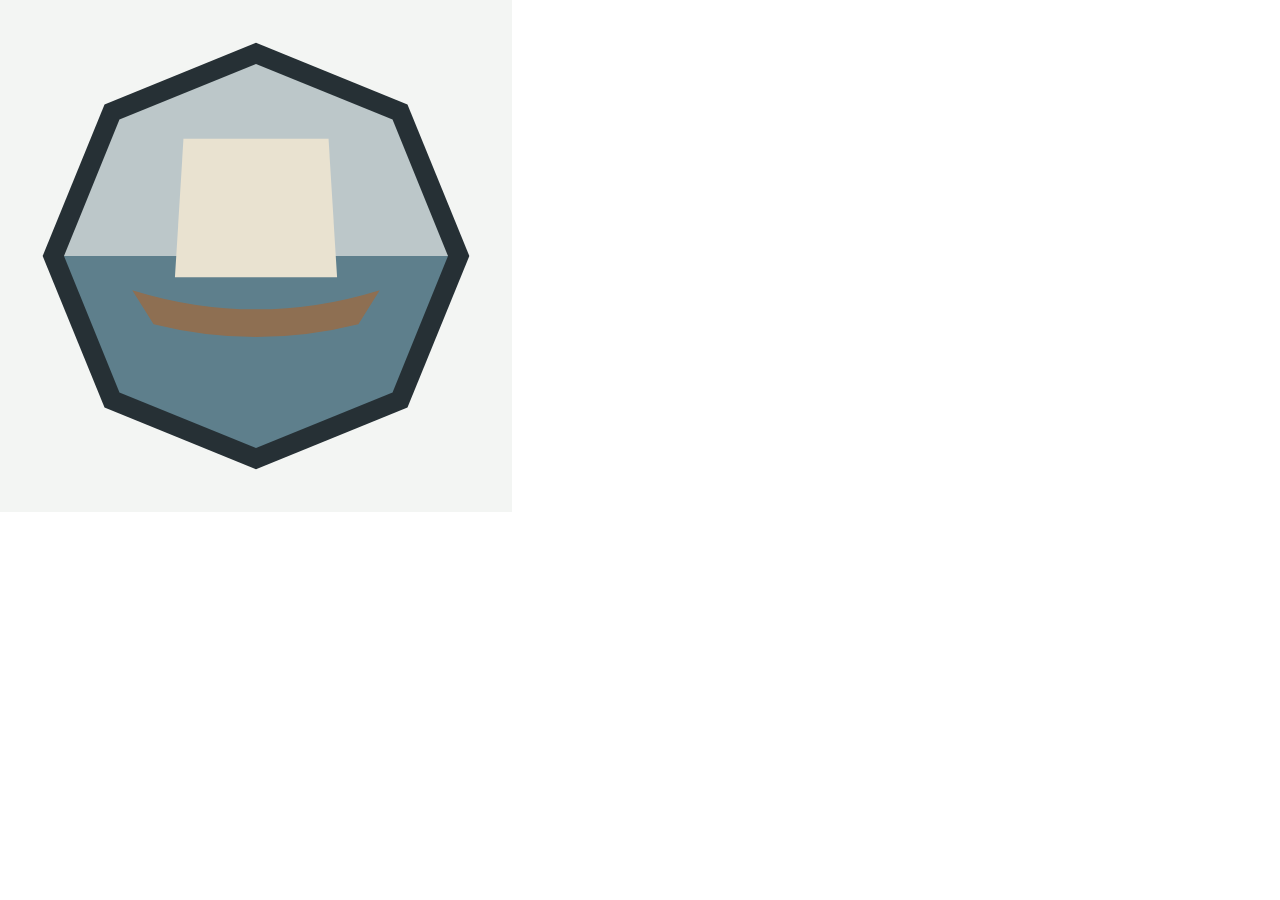
<file: source/pwa/icon.html>
<!doctype html><html><body style="margin:0;background:transparent"><div id="c"></div><script>
const S=+location.hash.slice(1)||512;document.getElementById('c').innerHTML='<svg width="'+S+'" height="'+S+'" viewBox="-120 -120 240 240" xmlns="http://www.w3.org/2000/svg"><rect x="-120" y="-120" width="240" height="240" fill="#F3F5F3"/><polygon points="100,0 71,71 0,100 -71,71 -100,0 -71,-71 0,-100 71,-71" fill="#263035"/><polygon points="-90,0 90,0 64,-64 0,-90 -64,-64" fill="#BCC7C9"/><polygon points="-90,0 90,0 64,64 0,90 -64,64" fill="#5E7F8C"/><polygon points="-34,-55 34,-55 38,10 -38,10" fill="#E9E2D0"/><path d="M-58 16 Q0 34 58 16 L48 32 Q0 44 -48 32 Z" fill="#8E6F52"/></svg>';
</script></body></html>
</file>
